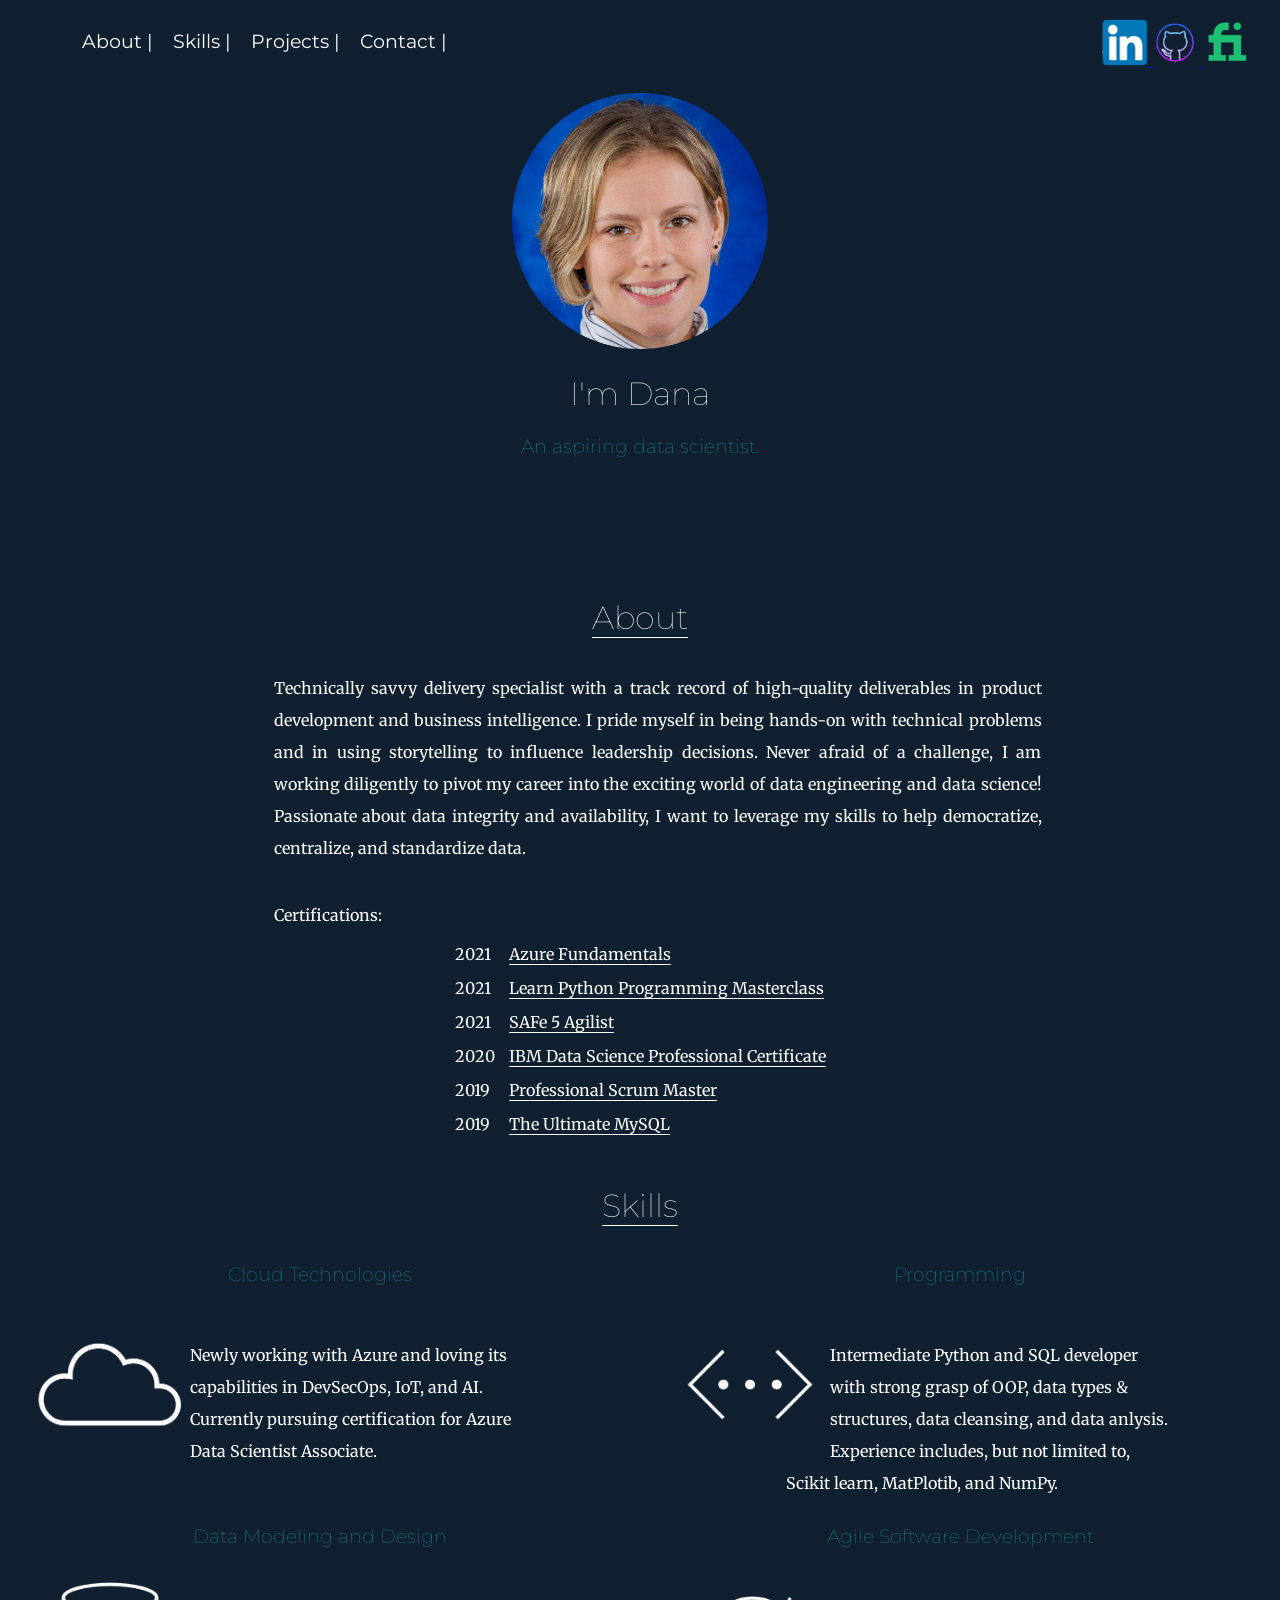
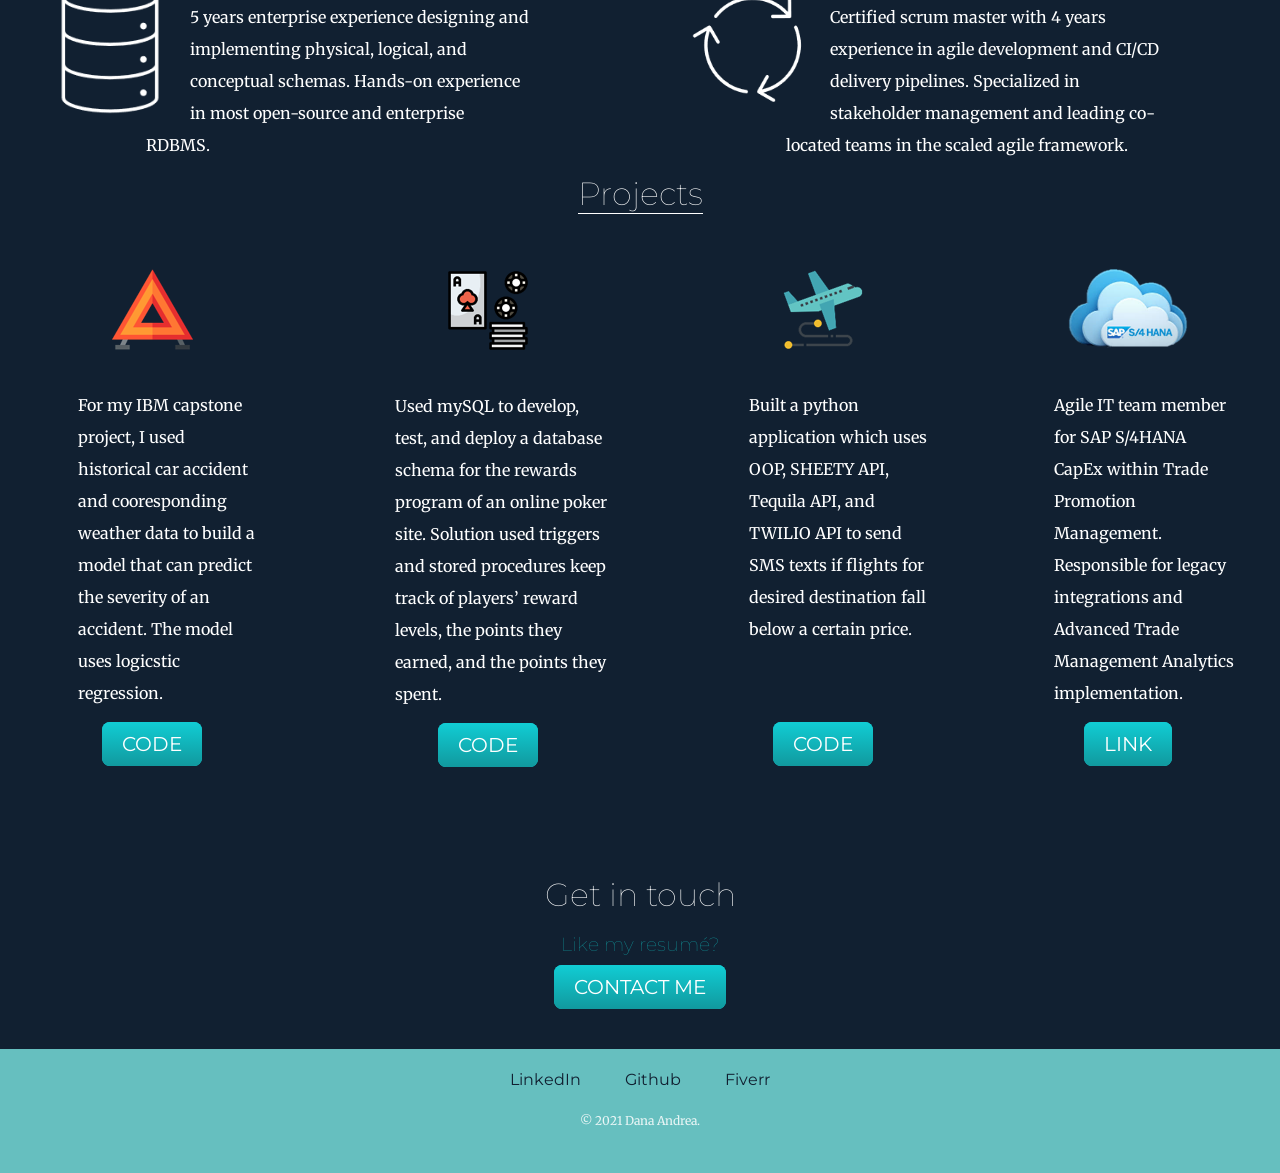
<file: index.html>
<!DOCTYPE html>
<html lang="en" dir="ltr">
  <head>
    <meta charset="utf-8">
    <title>Dana's Portfolio</title>
    <link rel="stylesheet" href="css/styles.css">
    <link rel="icon" href="images/favicon.ico">
    <link href="https://fonts.googleapis.com/css?family=Merriweather|Montserrat|Sacramento" rel="stylesheet">
  </head>
  <body>
    <div class="title-container">
        <img id="profile-img" src="images/profile.png" alt="profile pic">
        <h1 id="intro">I'm Dana</h1>
        <h3 id="tagline">An aspiring data scientist.</h3>

      <div class="menu-button-container">
        <a class="menu-buttons" href=#about>About |</a>
        <a class="menu-buttons" href=#skills>Skills |</a>
        <a class="menu-buttons" href=#projects>Projects |</a>
        <a class="menu-buttons" href=#contact>Contact |</a>
      </div>
      <div class="profiles-container">
        <a href="https://www.linkedin.com/in/dana-andrea-mba-8029447b/"><img src="images/linkedin.png" alt="linkedin-img"</a>
        <a href="https://github.com/dandrea1"><img src="images/github.png" alt="github-img"</a>
        <a href="https://www.fiverr.com/d_andrea?up_rollout=true"><img src="images/fiverr.png" alt="fiverr-img"</a>
      </div>
    </div>
    <div class="about-container">
      <h1 class="title"><u><a id="about">About</a></u></h1>
      <p id="bio">Technically savvy delivery specialist with a track record of high-quality deliverables in product development and business intelligence. I pride myself in being hands-on with technical problems and in using storytelling to influence leadership decisions. Never afraid of a challenge, I am working diligently to pivot my career into the exciting world of data engineering and data science! Passionate about data integrity and availability, I want to leverage my skills to help democratize, centralize, and standardize data.</p>
      <p id="cert-paragraph">Certifications:</p>
      <table cellspacing="12" align=center>
         <tbody>
         <tr>
           <td>2021</td>
           <td><u><a class="cert-link" href="images/azure.PNG">Azure Fundamentals</a></u></td>
         </tr>
         <tr>
           <td>2021</td>
           <td><u><a class="cert-link" href="images/python.png">Learn Python Programming Masterclass</a><u></td>
         <tr>
           <td>2021</td>
           <td><u><a class="cert-link" href="https://www.credly.com/badges/90cb8a9e-881c-45e2-93f1-83c3d360a4ea">SAFe 5 Agilist</a></u></td>
         </tr>
         </tr>
         <tr>
           <td>2020</td>
           <td><u><a class="cert-link" href="images/IBM.PNG">IBM Data Science Professional Certificate</a></u></td>
         </tr>
         <tr>
           <td>2019</td>
           <td><u><a class="cert-link" href="images/PSM1.PNG">Professional Scrum Master</a></u></td>
         </tr>
         <tr>
           <td>2019</td>
           <td><u><a class="cert-link" href="images/sql.png">The Ultimate MySQL </a></u></td>
         </tr>
         </tbody>
       </table>


    </div>
    <div class="skills-container">
      <h1 class="title"><u><a id="skills">Skills</a></u></h1>
      <div class="grid-container">
        <div class="skill-1">
          <h3>Cloud Technologies</h3>
          <img class="cloud-img" src="images/cloud.png" alt="cloud-img">
          <p>Newly working with Azure and loving its capabilities in DevSecOps, IoT, and AI.
            Currently pursuing certification for Azure Data Scientist Associate.
          </p>
        </div>
        <div class="skill-2">
          <h3>Programming</h3>
          <img class="code-img" src="images/code.png" alt="code-img">
          <p>Intermediate Python and SQL developer with strong grasp of OOP, data types & structures, data cleansing, and data anlysis.
            Experience includes, but not limited to, Scikit learn, MatPlotib, and NumPy.
          </p>
        </div>
        <div class="skill-3">
          <h3>Data Modeling and Design</h3>
          <img class="cloud-img" src="images/database.png" alt="database-img">
          <p>5 years enterprise experience designing and implementing physical, logical, and conceptual schemas. Hands-on experience in
            most open-source and enterprise RDBMS.
          </p>
        </div>
        <div class="skill-4">
          <h3>Agile Software Development</h3>
          <img class="cloud-img" src="images/agile.png" alt="agile-img">
          <p>Certified scrum master with 4 years experience in agile development and CI/CD delivery pipelines.
            Specialized in stakeholder management and leading co-located teams in the scaled agile framework.
          </p>
        </div>
      </div>
    </div>

    <div class="projects-container">
      <h1 class="title"><u><a id="projects">Projects</a></u></h1>
      <br>
      <br>
      <div class="proj-grid-container">
        <div class="proj1">
          <img src="images/accident.png" alt="warning-img"/>
          <p> For my IBM capstone project, I used historical car accident and cooresponding weather data
            to build a model that can predict the severity of an accident. The model uses logicstic regression.
          </p>
        </div>
        <div class="proj2">
          <img src="images/poker.png" alt="poker-img">
          <p>Used mySQL to develop, test, and deploy a database schema for the rewards
             program of an online poker site. Solution used triggers and stored procedures
             keep track of players’ reward levels, the points they earned, and the points they spent.
          </p>
        </div>
        <div class="proj3">
          <img src="images/plane.png" alt="plane-img">
          <p>Built a python application which uses OOP, SHEETY API, Tequila API, and TWILIO API to send SMS texts
            if flights for desired destination fall below a certain price.
         </p>
        </div>
        <div class="proj4">
          <img src="images/SAP.png" alt="sap-img">
          <br>
          <p>Agile IT team member for SAP S/4HANA CapEx
             within Trade Promotion Management.
             Responsible for legacy integrations and Advanced Trade Management
             Analytics implementation.
           </p>
           <br>
        </div>

        <div class="btn1">
            <a class="btn" href="https://github.com/dandrea1/Coursera_Capstone">
              CODE</a>
        </div>
        <div class="btn2">
            <a class="btn" href="https://github.com/dandrea1/poker_rewards_db">CODE</a>
        </div>
        <div class="btn3">
            <a class="btn" href="https://github.com/dandrea1/flight_finder">CODE</a>
        </div>
        <div class="btn4">
            <a class="btn" href="https://help.sap.com/viewer/a62484fc52284616af689c967cc4ecaf/3.0/en-US">LINK</a>
        </div>
      </div>
    </div>






    <div class="contact-container">
      <h1 class="title"><a id="contact">Get in touch</a></h1>
      <h3>Like my resumé?</h3>
      <a class="btn" href="mailto:danalandrea@gmail.com">CONTACT ME</a>
    </div>
    <div class="footer-container">
      <a class="footer-link" href="https://www.linkedin.com/in/dana-andrea-mba-8029447b/">LinkedIn</a>
      <a class="footer-link" href="https://github.com/dandrea1">Github</a>
      <a class="footer-link" href="https://www.fiverr.com/d_andrea?up_rollout=true">Fiverr</a>
      <p class="copyright">© 2021 Dana Andrea.</p>
    </div>
  </body>
</html>
</file>
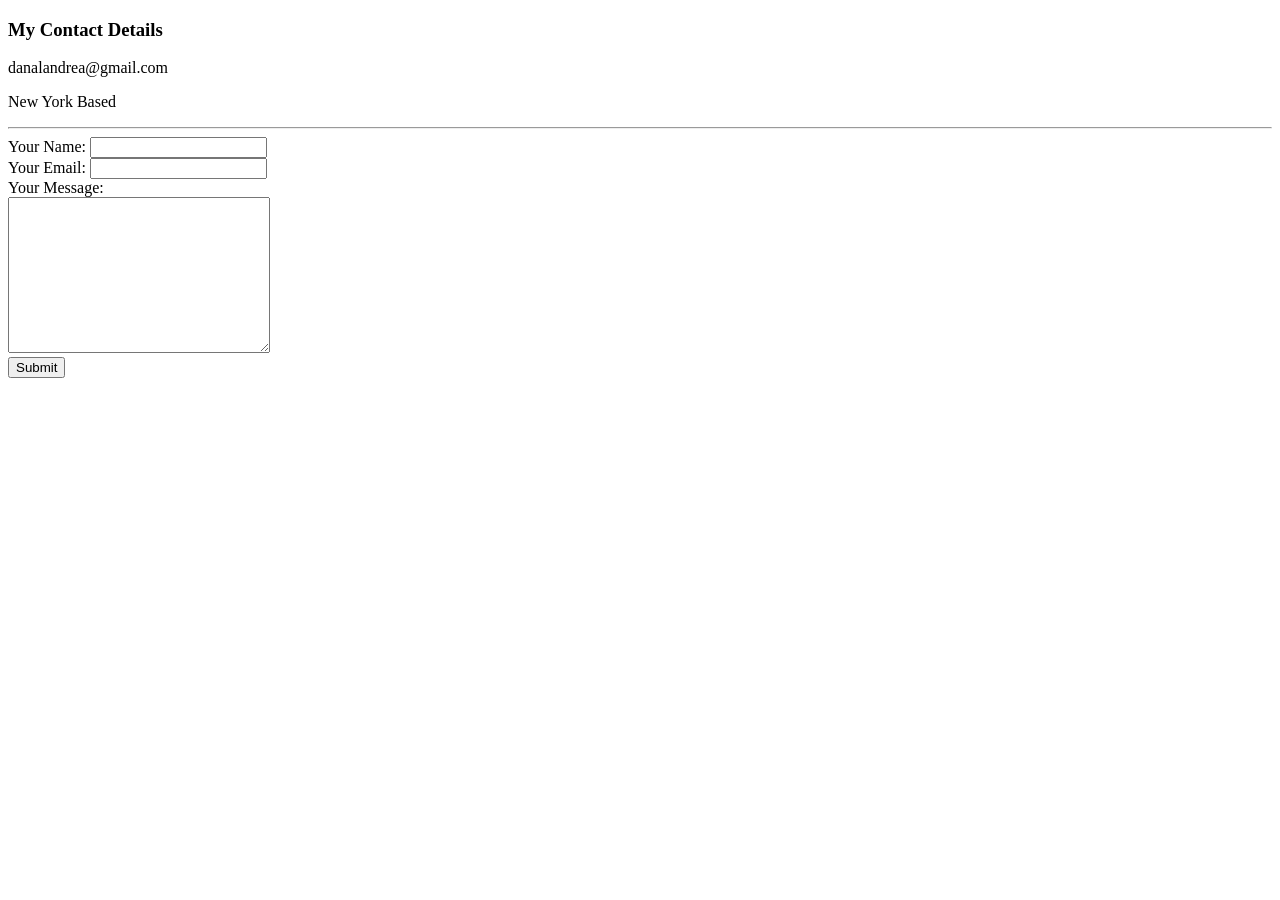
<file: contactme.html>
<!DOCTYPE html>
<html lang="en" dir="ltr">
  <head>
    <meta charset="utf-8">
    <title>Contact Details</title>
  </head>
  <body>
    <h3><strong>My Contact Details</strong></h3>
    <p>danalandrea@gmail.com</p>
    <p>New York Based</p>
    <hr>
    <form action="mailto:danalandrea@gmail.com" method="post" enctype="text/plain">
      <label>Your Name:</label>
      <input type="text" name="yourName" value=""><br>
      <label>Your Email:</label>
      <input type="email" name="yourEmail"><br>
      <label>Your Message:</label><br>
      <textarea name="yourMessage" rows="10" cols="30"></textarea><br>
      <input type="submit" name="">
    </form>
  </body>
</html>
</file>
<file: css/styles.css>
body {
    background-color: #112031;
    color: white;
    margin: 0;
    text-align: center;
    font-family: 'Merriweather', serif;
  }

div{
  padding-top: 1%;
}

h3{
    font-weight: 100;
    color: #11999E;
    font-family: 'Montserrat', sans-serif;
  }

a:hover{
  color: #345B63;
}


p{
  /*font-family: "Times New Roman", serif;*/
  padding: 35px 0 0 35px;
  width: 60%;
  line-height: 2;
  text-align: left;
  margin: auto;
}

u {
  text-decoration: none;
  border-bottom: 1px solid white;
}​

table{
  margin: auto;
}

td{
  text-align: left;
}


.title-container{
  text-align: center;
  padding-bottom: 5%;
  position: relative;
}

.menu-button-container{
  position: absolute;
  top: 1rem;
  height: 10%;
  width: 40%;
  /*background-color: blue;*/
}

.profiles-container{
  position: absolute;
  /*background-color: blue;*/
  top: 1%;
  height: 10%;
  width: 20%
  margin-left: auto;
  right: 2%;
}

.title{
  margin: 0;
  font-weight: 100;
  color: white;
  font-family: "Montserrat", sans-serif;
}

.menu-buttons{
  font-family: "Montserrat", sans-serif;
  color: white;
  text-decoration: none;
  padding-left: 1rem;
  font-size: 120%;
}

.about-container{

}

.skills-container{
  padding-top: 3%;
}

.grid-container {
  display: grid;
  grid-template-columns: 1.5fr 0.5fr 1fr;
  grid-template-rows: 1fr 1fr;
  gap: 0px 0px;
  grid-auto-flow: row;
  grid-template-areas:
    "skill-1 skill-2 skill-2"
    "skill-3 skill-4 skill-4"
  /*  ". . .";*/
}

.skill-1 { grid-area: skill-1;}

.skill-2 { grid-area: skill-2; }

.skill-3 { grid-area: skill-3; }

.skill-4 { grid-area: skill-4;}

.cloud-img {
  width: 25%;
  float: left;
  margin-left: 30px;
}

.code-img {
  width: 25%;
  float: left;
  margin-left: 30px;
}

.projects-container{
}

.proj-grid-container {
  display: grid;
  grid-template-columns: .25fr 0.3fr 0.25fr 0.25fr;
  grid-template-rows: 1.7fr 0.5fr;
  gap: 0px 0px;
  grid-auto-flow: row;
  grid-template-areas:
    "proj1 proj2 proj3 proj4"
    "button1 button2 button3 button4"
    ". . . .";
}

.proj1 { grid-area: proj1; }

.proj2 { grid-area: proj2; }

.proj3 { grid-area: proj3; }

.proj4 { grid-area: proj4; }

.button1 { grid-area: button1; }

.button2 { grid-area: button2; }

.button3 { grid-area: button3; }

.button4 { grid-area: button4; }

.contact-container{
    padding: 10px 0 50px;
}

.footer-container{
  padding: 20px 0 20px;
  background-color: #66BFBF
}

.footer-link{
  color: #112031;
  font-family: 'Montserrat', sans-serif;
  margin: 10px 20px;
  text-decoration: none;
}

.cert-link{
  color: white;
  text-decoration: none;
}

.copyright {
  color: #EAF6F6;
  font-size: 0.75rem;
  padding: 20px 0;
  text-align: center;
}

#profile-img{
  height: 20%;
  width: 20%;
  padding-top: 5rem;
  margin: auto;
}

#tagline{
  margin-bottom: 5%;
}

#bio{
    text-align: justify;
}

#intro{
  font-weight: 100;
  font-family: "Montserrat", sans-serif;
}

#cert-paragraph{
  display: inline-block;
}


.btn {
  background: #11cdd4;
  background-image: -webkit-linear-gradient(top, #11cdd4, #11999e);
  background-image: -moz-linear-gradient(top, #11cdd4, #11999e);
  background-image: -ms-linear-gradient(top, #11cdd4, #11999e);
  background-image: -o-linear-gradient(top, #11cdd4, #11999e);
  background-image: linear-gradient(to bottom, #11cdd4, #11999e);
  -webkit-border-radius: 8;
  -moz-border-radius: 8;
  border-radius: 8px;
  font-family: 'Montserrat', sans-serif;
  color: #ffffff;
  font-size: 20px;
  padding: 10px 20px 10px 20px;
  text-decoration: none;
}

.btn:hover {
  background: #30e3cb;
  background-image: -webkit-linear-gradient(top, #30e3cb, #2bc4ad);
  background-image: -moz-linear-gradient(top, #30e3cb, #2bc4ad);
  background-image: -ms-linear-gradient(top, #30e3cb, #2bc4ad);
  background-image: -o-linear-gradient(top, #30e3cb, #2bc4ad);
  background-image: linear-gradient(to bottom, #30e3cb, #2bc4ad);
  text-decoration: none;
}
</file>
